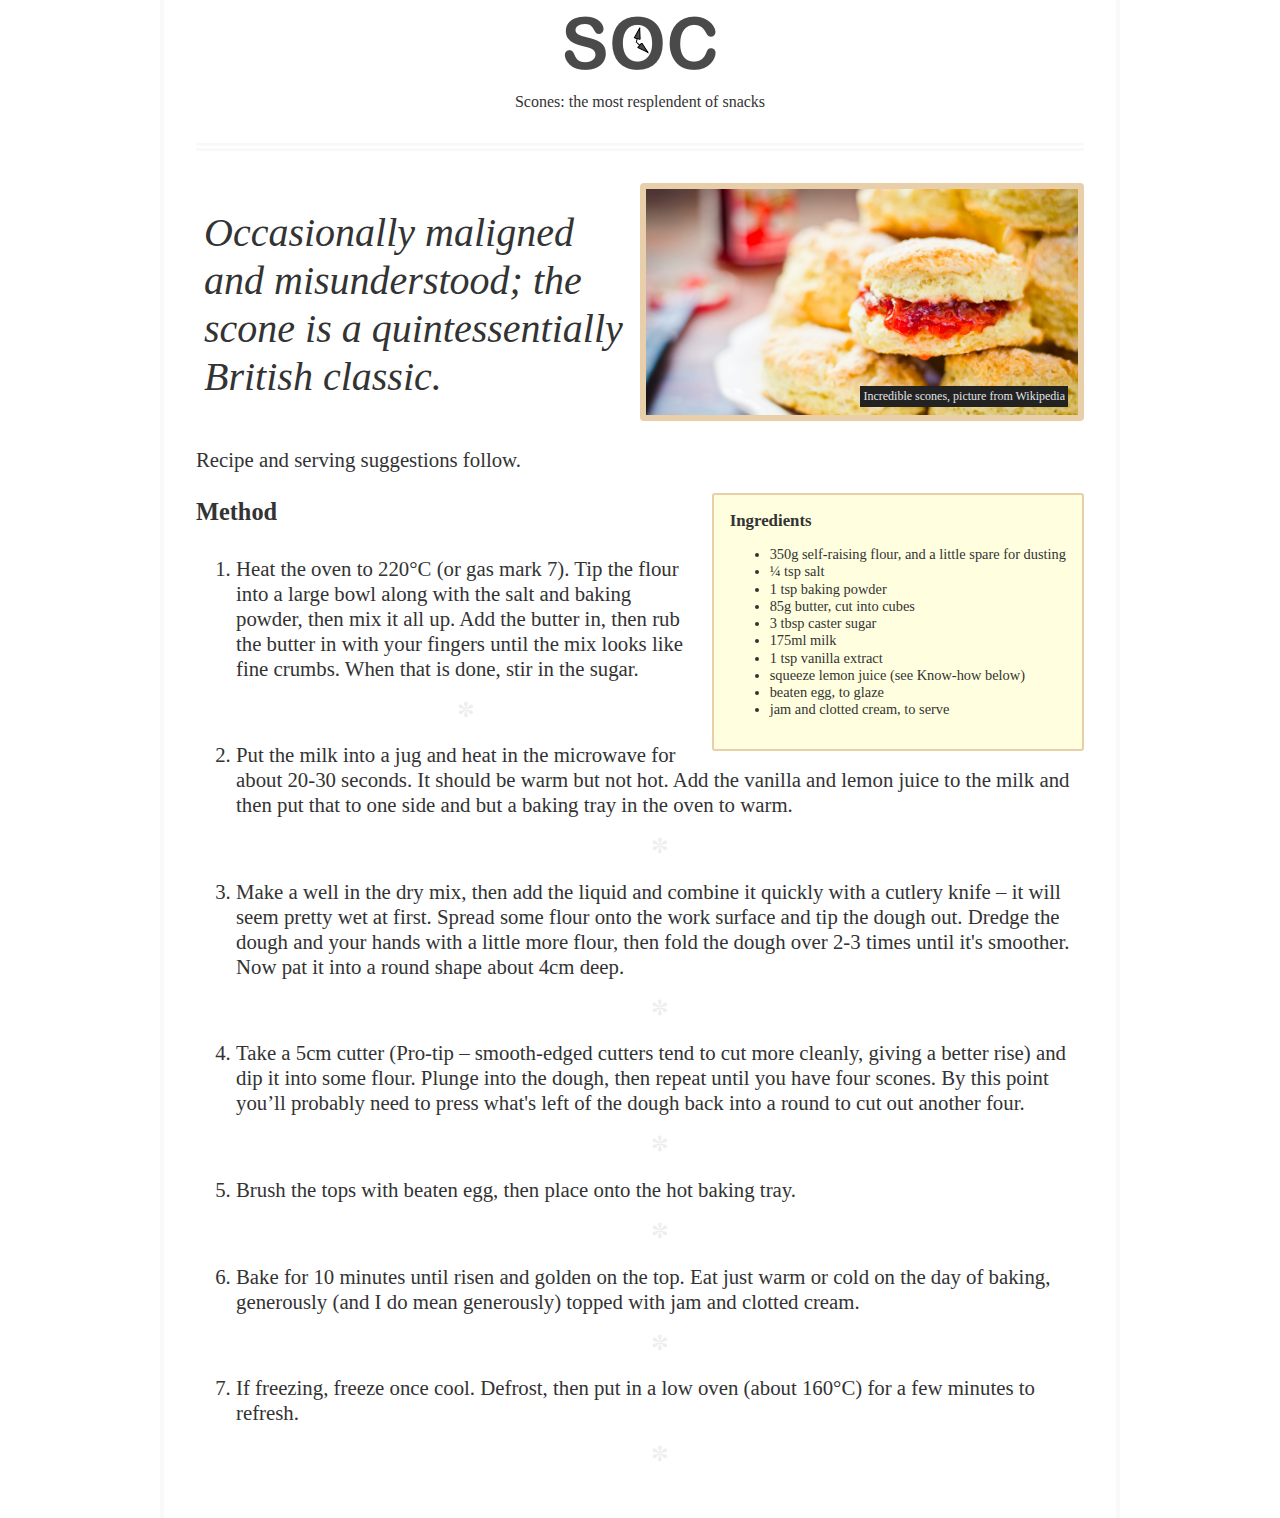
<file: Chapter01/index.html>
<!DOCTYPE html>
<html class="no-js" lang="en">
    <head>
        <meta charset="utf-8" />
        <title>Our first responsive web page with HTML5 and CSS3</title>
        <meta name="description" content="A basic responsive web page – an example from Chapter 1" />
        <meta name="viewport" content="width=device-width,initial-scale=1.0" />
        <link rel="stylesheet" href="css/styles.css" />
    </head>
    <body>
        <div class="Header">
            <a href="/" class="LogoWrapper"><img src="img/SOC-Logo.png" alt="Scone O'Clock logo"/></a>
            <p class="Strap">Scones: the most resplendent of snacks</p>
        </div>
        <div class="IntroWrapper">
            <p class="IntroText">Occasionally maligned and misunderstood; the scone is a quintessentially British classic.</p>
            <div class="MoneyShot">
                <img class="MoneyShotImg" src="img/scones.jpg" alt="Incredible scones" />
                <p class="ImageCaption">Incredible scones, picture from Wikipedia</p>
            </div>
        </div>
        <p>Recipe and serving suggestions follow.</p>
        <div class="Ingredients">
            <h3 class="SubHeader">Ingredients</h3>
            <ul>
                <li>350g self-raising flour, and a little spare for dusting</li>
                <li>¼ tsp salt</li>
                <li>1 tsp baking powder</li>
                <li>85g butter, cut into cubes</li>
                <li>3 tbsp caster sugar</li>
                <li>175ml milk</li>
                <li>1 tsp vanilla extract</li>
                <li>squeeze lemon juice (see Know-how below)</li>
                <li>beaten egg, to glaze</li>
                <li>jam and clotted cream, to serve</li>
            </ul>
        </div>
        <div class="HowToMake">
            <h3 class="SubHeader">Method</h3>
            <ol class="MethodWrapper">
                <li>
                    Heat the oven to 220&deg;C (or gas mark 7). Tip the flour into a large bowl along with the salt and baking powder, then mix it all up. Add
                    the butter in, then rub the butter in with your fingers until the mix looks like fine crumbs. When that is done, stir in the sugar.
                </li>
                <li>
                    Put the milk into a jug and heat in the microwave for about 20-30 seconds. It should be warm but not hot. Add the vanilla and lemon juice to
                    the milk and then put that to one side and but a baking tray in the oven to warm.
                </li>
                <li>
                    Make a well in the dry mix, then add the liquid and combine it quickly with a cutlery knife – it will seem pretty wet at first. Spread some
                    flour onto the work surface and tip the dough out. Dredge the dough and your hands with a little more flour, then fold the dough over 2-3
                    times until it's smoother. Now pat it into a round shape about 4cm deep.
                </li>
                <li>
                    Take a 5cm cutter (Pro-tip – smooth-edged cutters tend to cut more cleanly, giving a better rise) and dip it into some flour. Plunge into
                    the dough, then repeat until you have four scones. By this point you’ll probably need to press what's left of the dough back into a round to
                    cut out another four.
                </li>
                <li>Brush the tops with beaten egg, then place onto the hot baking tray.</li>
                <li>
                    Bake for 10 minutes until risen and golden on the top. Eat just warm or cold on the day of baking, generously (and I do mean generously)
                    topped with jam and clotted cream.
                </li>
                <li>If freezing, freeze once cool. Defrost, then put in a low oven (about 160&deg;C) for a few minutes to refresh.</li>
            </ol>
        </div>
    </body>
</html>
</file>
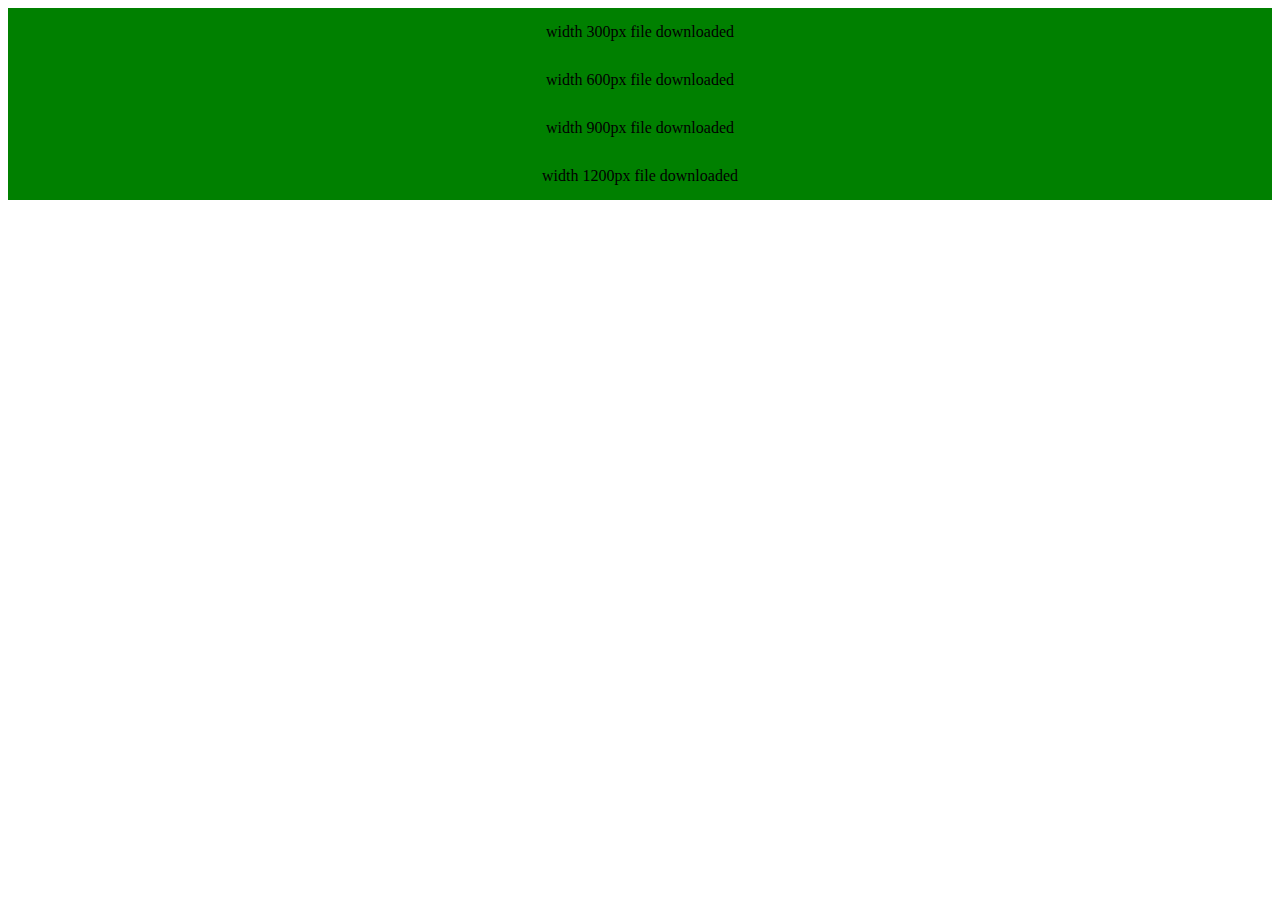
<file: Chapter03/example_03-03/index.html>
<!DOCTYPE html>
<html lang="en">
  <head>
    <meta charset="utf-8" />
    <title>Media Query test - which browser downloads which asset?</title>
    <meta name="description" content="Quick test to determine which browsers download all media queries" />
    <meta name="viewport" content="width=device-width, initial-scale=1.0" />
    <style type="text/css">
      div {
        display: none;
        background-color: green;
        height: 3rem;
        line-height: 3rem;
        font-size: 1rem;
        text-align: center;
      }
    </style>
    <link rel="stylesheet" media="(min-width: 300px)" href="w300.css" />
    <link rel="stylesheet" media="(min-width: 600px)" href="w600.css" />
    <link rel="stylesheet" media="(min-width: 900px)" href="w900.css" />
    <link rel="stylesheet" media="(min-width: 1200px)" href="w1200.css" />
  </head>
  <body>
    <div class="w300">width 300px file downloaded</div>
    <div class="w600">width 600px file downloaded</div>
    <div class="w900">width 900px file downloaded</div>
    <div class="w1200">width 1200px file downloaded</div>
  </body>
</html>
</file>
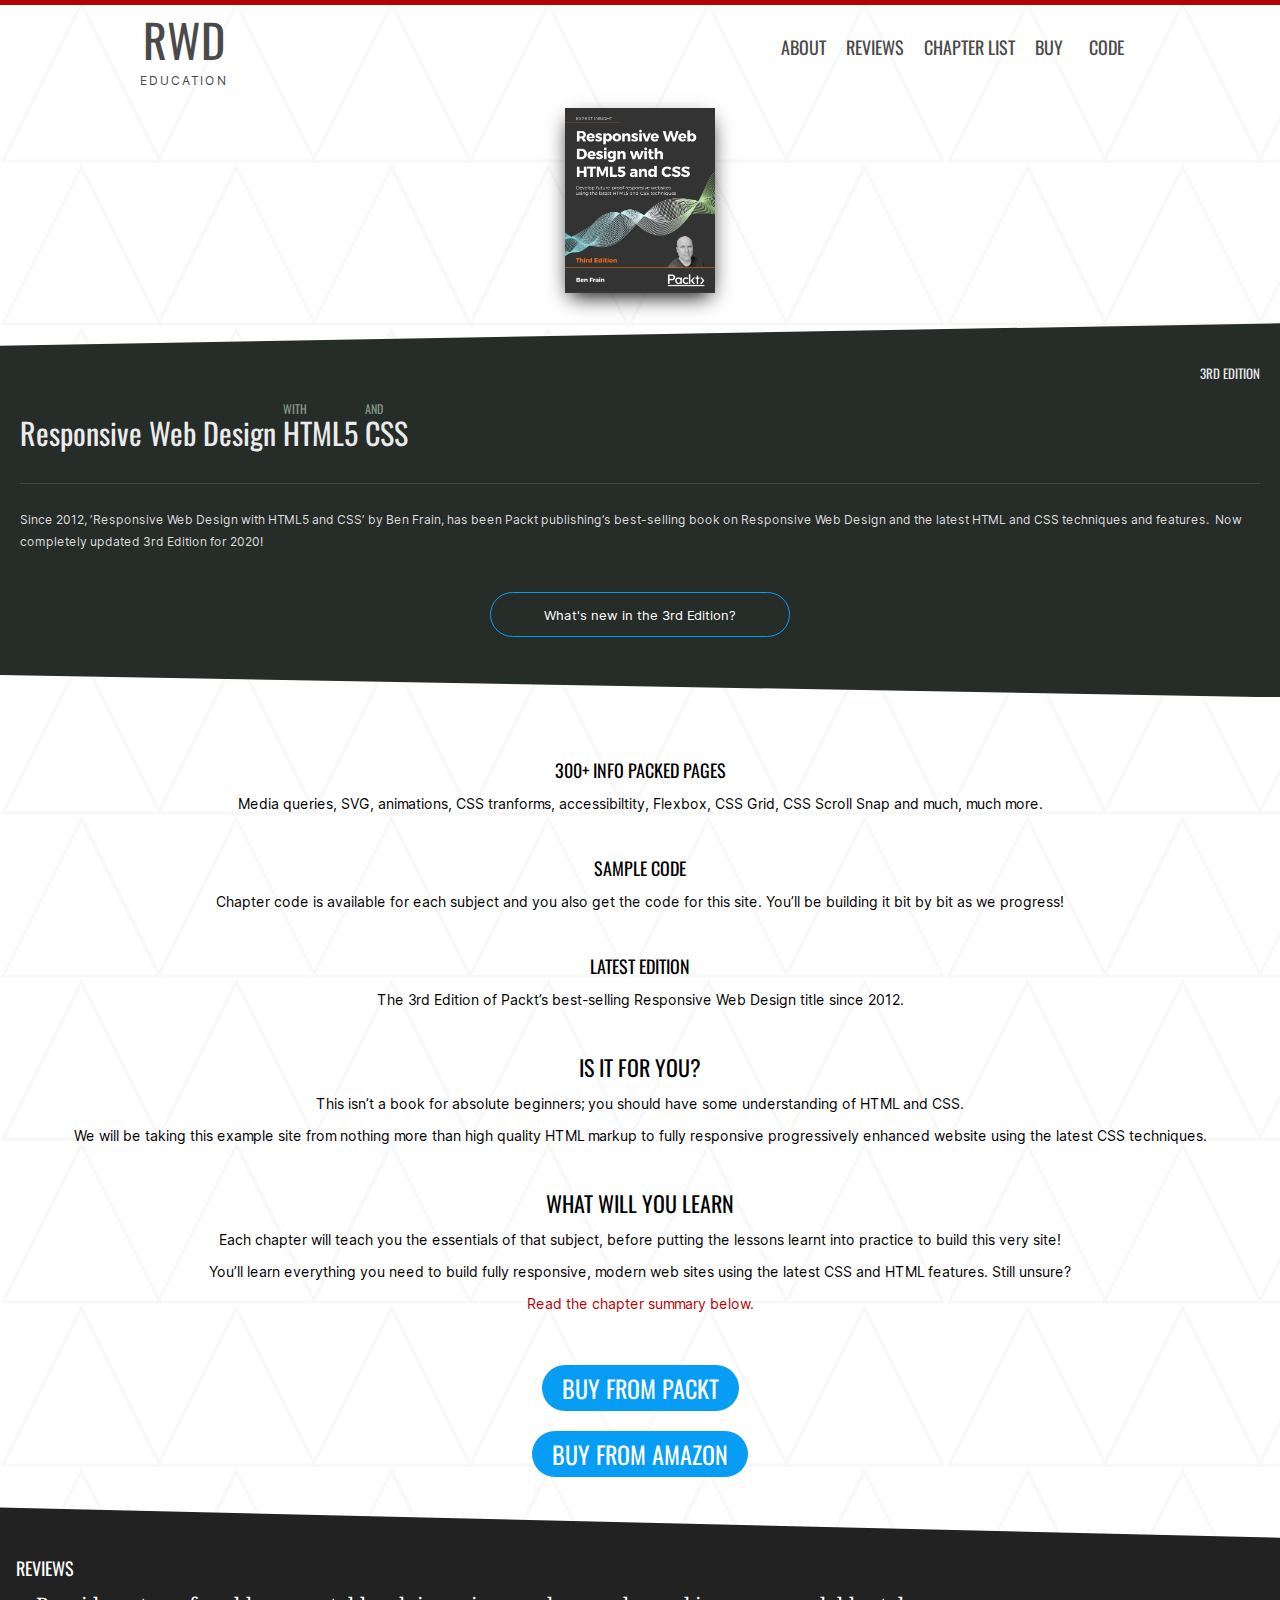
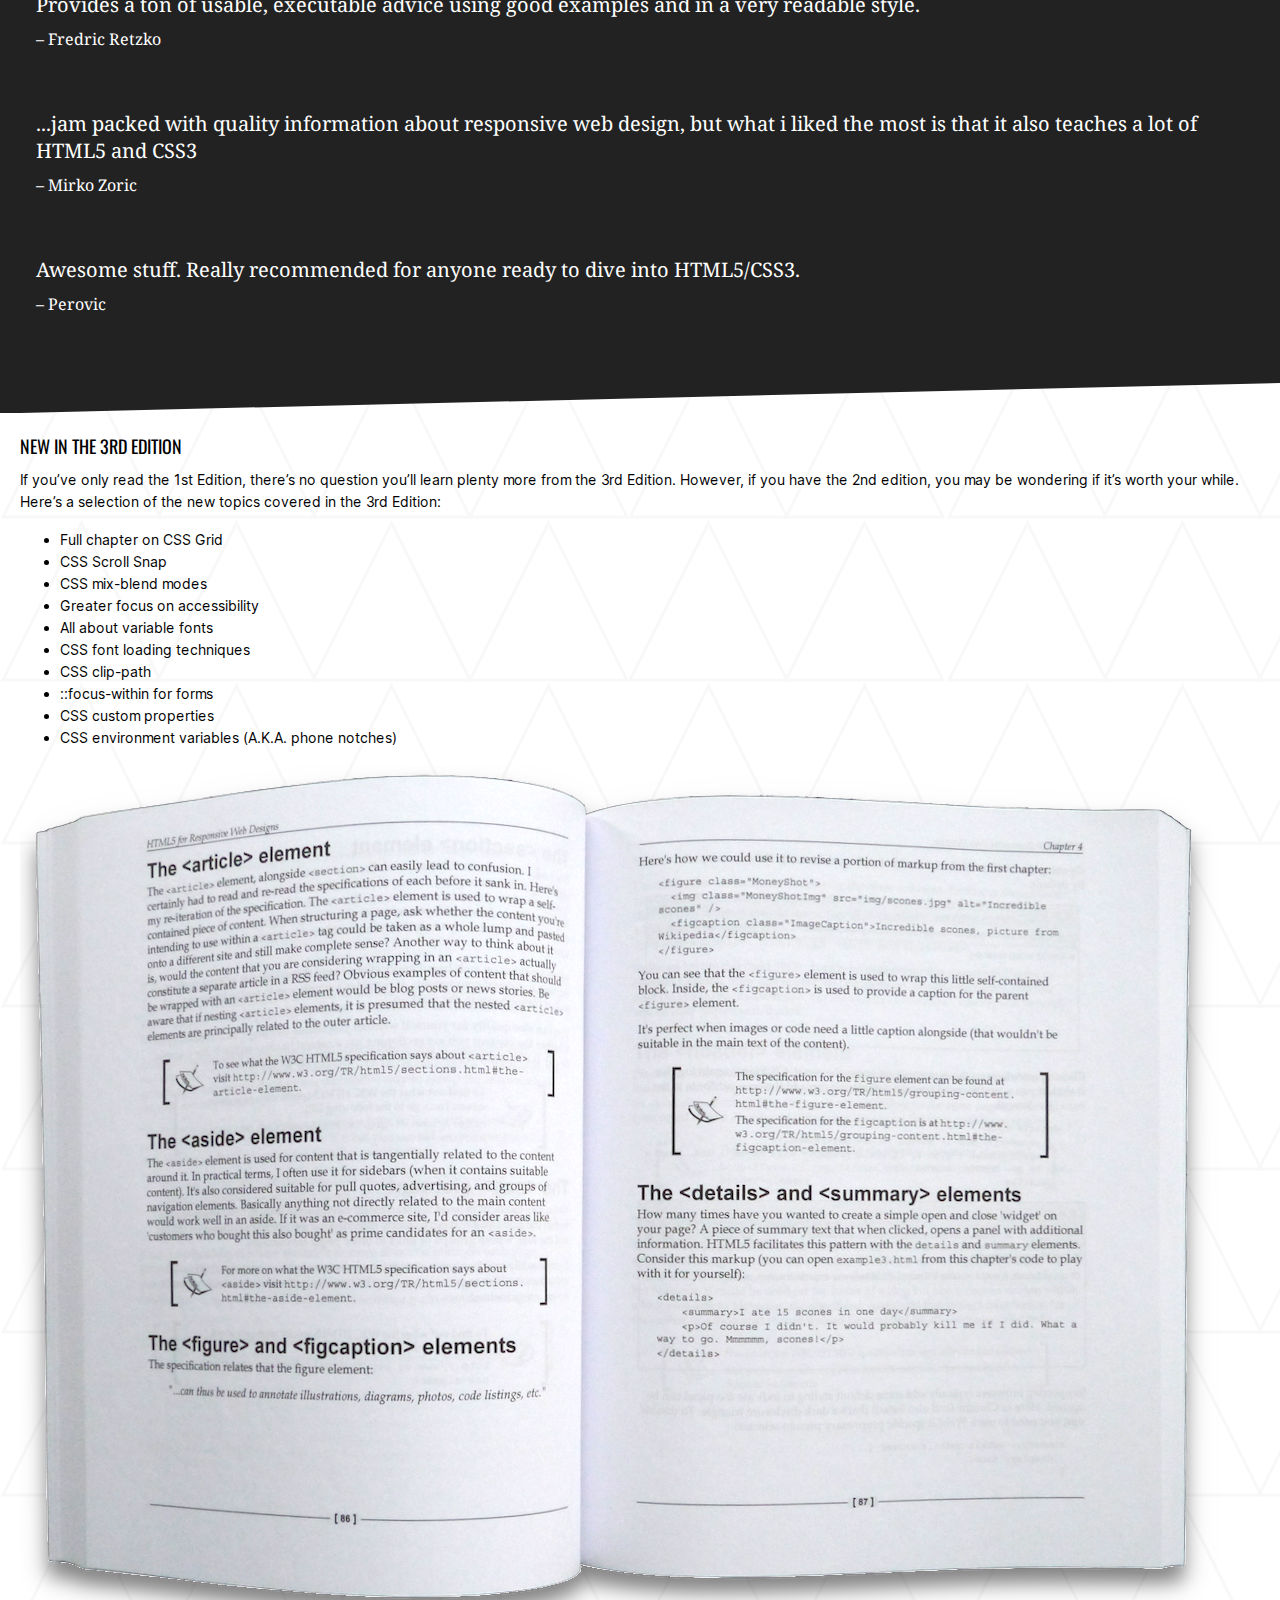
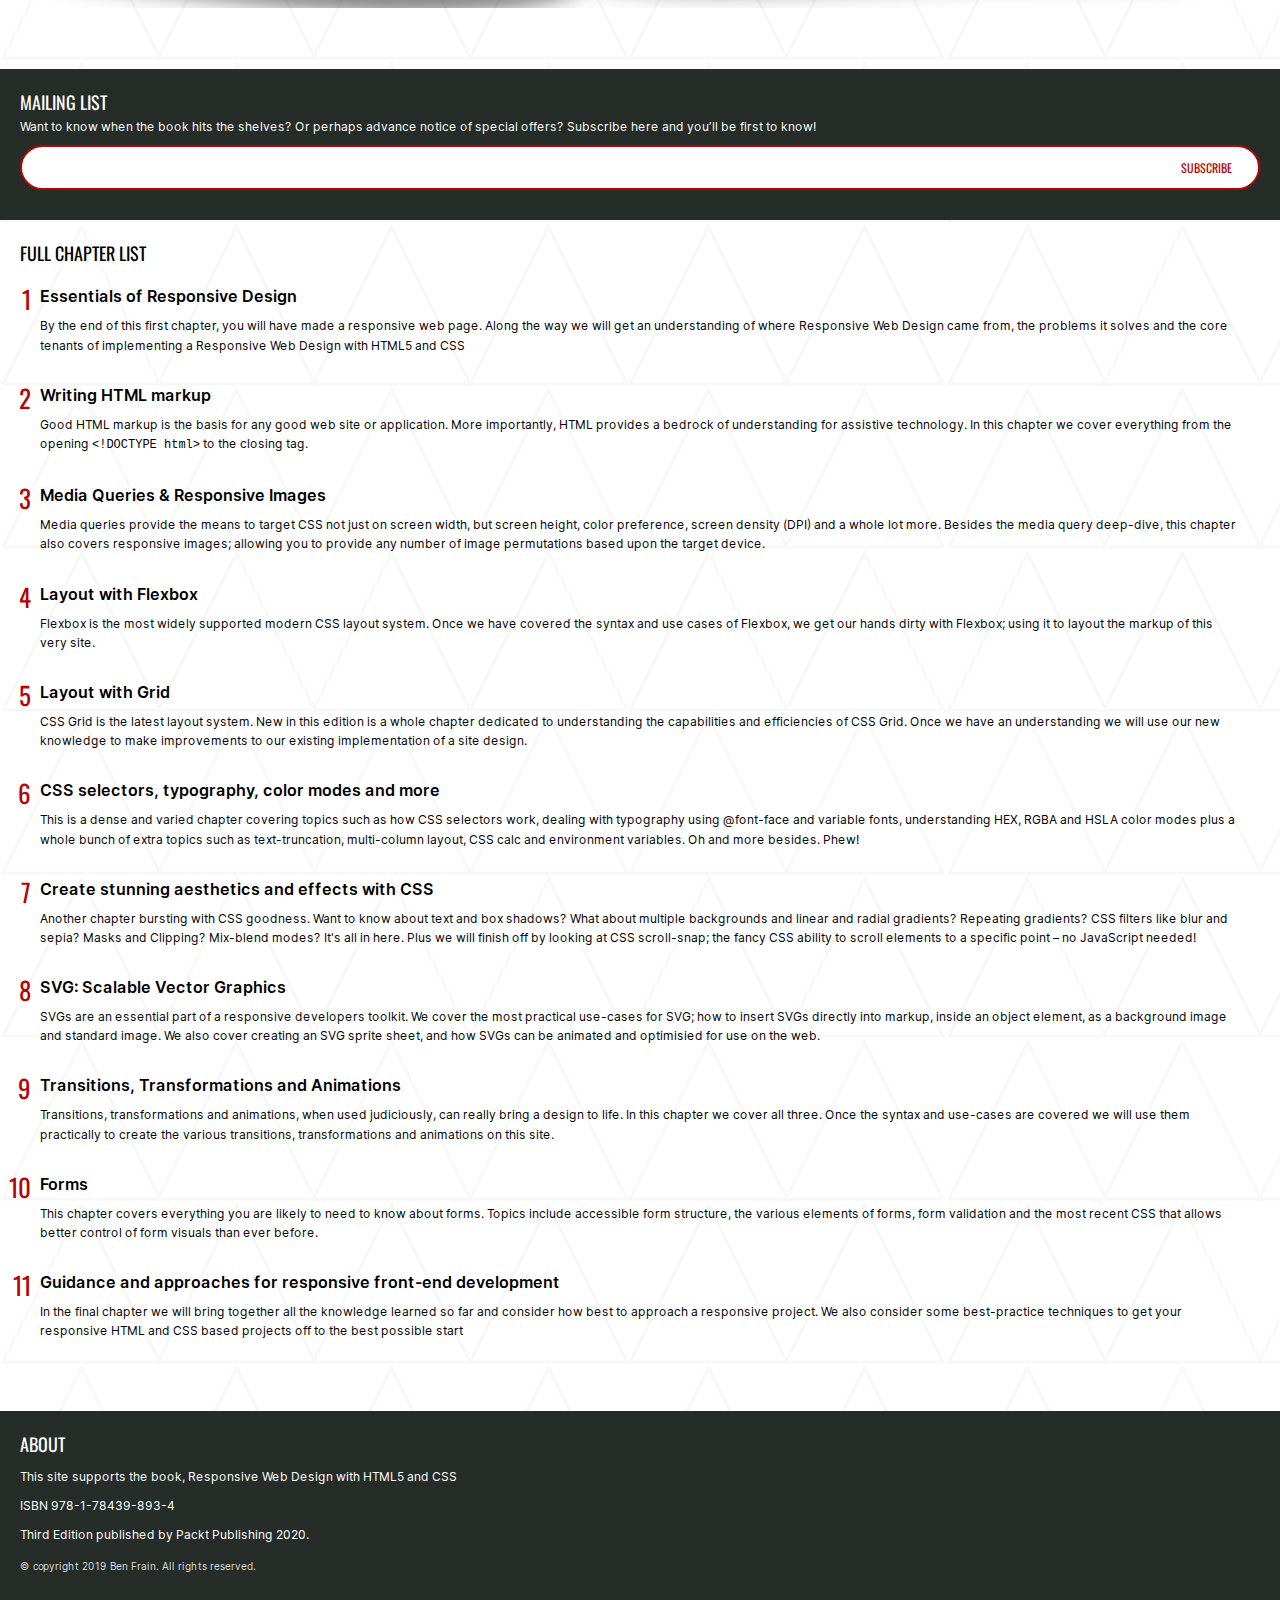
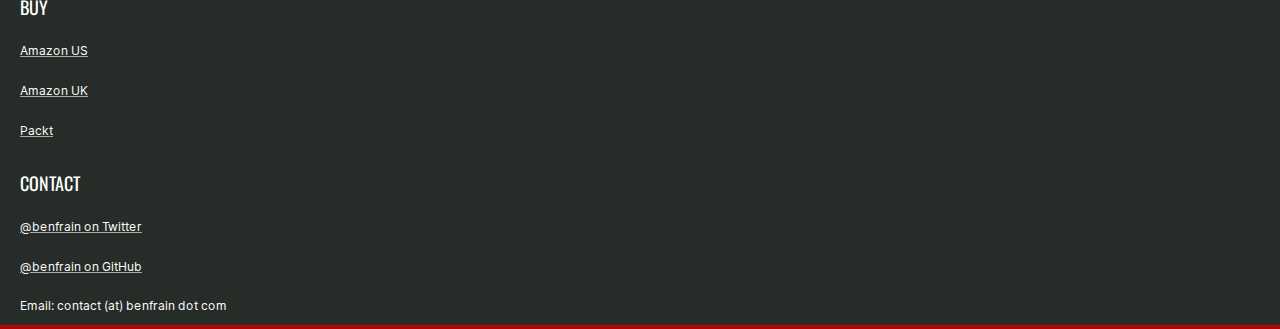
<file: Chapter03/Start/index.html>
<!DOCTYPE html>
<html lang="en">
    <head>
        <meta charset="utf-8" />
        <title>Responsive Web Design with HTML5 and CSS by Ben Frain</title>
        <link href="styles.css" rel="stylesheet" />
        <meta name="viewport" content="width=device-width, initial-scale=1.0" />
        <link href="https://fonts.googleapis.com/css?family=Noto+Serif:400i|Oswald:500&display=swap" rel="stylesheet" />
        <link rel="shortcut icon" href="favicon.ico" type="image/x-icon" />
        <link rel="icon" href="favicon.ico" type="image/x-icon" />
    </head>
    <body>
        <header class="rwd-MastHead">
            <a href="/" class="rwd-Logo">
                <span class="rwd-Logo_Main">RWD</span>
                <span class="rwd-Logo_Secondary">Education</span>
            </a>
            <nav class="rwd-Nav">
                <a class="rwd-Nav_Link" href="#about">About</a>
                <a class="rwd-Nav_Link" href="#reviews">Reviews</a>
                <a class="rwd-Nav_Link" href="#chapters">Chapter List</a>
                <a class="rwd-Nav_Link" href="#buy">Buy</a>

                <!--Using a button because this will open a small box so the user can choose code from the second or third edition of the book. Note that a <button> needs a type of button otherwise browsers default to thinking it is a submit button. That can sometimes cause buggy behaviour.-->
                <button type="button" class="rwd-Nav_Link">Code</button>
                <div class="rwd-DownloadPanel">
                    <p class="rwd-DownloadPanel_Title">Download Code</p>
                    <div class="rwd-DownloadPanel_Links">
                        <a href="RWD2e_download.zip" class="rwd-DownloadPanel_Link">2nd Edition</a>
                        <a href="RWD3e_download.zip" class="rwd-DownloadPanel_Link">3rd Edition</a>
                    </div>
                </div>
            </nav>
        </header>
        <main>
            <section class="rwd-Hero">
                <img class="rwd-Hero_Cover" src="img/rwd.png" alt="Book cover of Responsive Web Design with HTML5 and CSS by Ben Frain" />
                <div class="rwd-Hero_TitleAndIntro">
                    <h1 class="rwd-Hero_Title">
                        Responsive Web Design
                        <span class="rwd-Hero_TextGroup">
                            <i>with</i>
                            HTML5
                        </span>
                        <span class="rwd-Hero_TextGroup">
                            <i>and</i>
                            CSS
                        </span>
                        <span class="rwd-Hero_Edition">3rd Edition</span>
                    </h1>
                    <p class="rwd-Hero_Description">
                        Since 2012, ’Responsive Web Design with HTML5 and CSS’ by Ben Frain, has been Packt publishing’s best-selling book on Responsive Web
                        Design and the latest HTML and CSS techniques and features.  Now completely updated 3rd Edition for 2020!
                    </p>
                    <a href="#new" class="rwd-Hero_JumpLink">What's new in the 3rd Edition?</a>
                </div>
            </section>
            <section id="about" class="rwd-About">
                <div class="rwd-About_Minor">
                    <h5 class="rwd-About_MinorTitle">300+ Info Packed Pages</h5>
                    <p>
                        Media queries, SVG, animations, CSS tranforms, accessibiltity, Flexbox, CSS Grid, CSS Scroll Snap and much, much more.
                    </p>
                </div>
                <div class="rwd-About_Minor">
                    <h5 class="rwd-About_MinorTitle">Sample Code</h5>
                    <p>
                        Chapter code is available for each subject and you also get the code for this site. You’ll be building it bit by bit as we progress!
                    </p>
                </div>
                <div class="rwd-About_Minor">
                    <h5 class="rwd-About_MinorTitle">Latest Edition</h5>
                    <p>
                        The 3rd Edition of Packt’s best-selling Responsive Web Design title since 2012.
                    </p>
                </div>
                <div class="rwd-About_Major">
                    <h5 class="rwd-About_MajorTitle">Is it for you?</h5>
                    <p>
                        This isn’t a book for absolute beginners; you should have some understanding of HTML and CSS.
                    </p>
                    <p>
                        We will be taking this example site from nothing more than high quality HTML markup to fully responsive progressively enhanced website
                        using the latest CSS techniques.
                    </p>
                </div>
                <div class="rwd-About_Major">
                    <h5 class="rwd-About_MajorTitle">What will you learn</h5>
                    <p>
                        Each chapter will teach you the essentials of that subject, before putting the lessons learnt into practice to build this very site!
                    </p>
                    <p>
                        You’ll learn everything you need to build fully responsive, modern web sites using the latest CSS and HTML features. Still unsure?
                    </p>
                    <a href="#chapters">Read the chapter summary below.</a>
                </div>
            </section>
            <div id="buy" class="rwd-Buy">
                <div class="rwd-Buy_Group">
                    <a href="https://www.packtpub.com/web-development/" class="rwd-Buy_Link rwd-Buy_Link-packt">
                        Buy from Packt
                    </a>
                </div>
                <div class="rwd-Buy_Group">
                    <a href="https://www.amazon.com/Responsive-Web-Design-HTML5-CSS3/dp/1784398934/" class="rwd-Buy_Link rwd-Buy_Link-packt">
                        Buy from Amazon
                    </a>
                </div>
            </div>
            <section id="reviews" class="rwd-Reviews">
                <h2 class="rwd-Reviews_Headline">Reviews</h2>
                <div class="rwd-Review">
                    <blockquote>
                        Provides a ton of usable, executable advice using good examples and in a very readable style.
                    </blockquote>
                    <p>– Fredric Retzko</p>
                </div>
                <div class="rwd-Review">
                    <blockquote>
                        ...jam packed with quality information about responsive web design, but what i liked the most is that it also teaches a lot of HTML5 and
                        CSS3
                    </blockquote>
                    <p>– Mirko Zoric</p>
                </div>
                <div class="rwd-Review">
                    <blockquote>
                        Awesome stuff. Really recommended for anyone ready to dive into HTML5/CSS3.
                    </blockquote>
                    <p>– Perovic</p>
                </div>
            </section>
            <section id="new" class="rwd-New">
                <h2 class="rwd-New_Headline">New in the 3rd Edition</h2>
                <p class="rwd-New_Intro">
                    If you’ve only read the 1st Edition, there’s no question you’ll learn plenty more from the 3rd Edition. However, if you have the 2nd
                    edition, you may be wondering if it’s worth your while. Here’s a selection of the new topics covered in the 3rd Edition:
                </p>
                <ul class="rwd-New_Bullets">
                    <li class="rwd-New_Bullet">Full chapter on CSS Grid</li>
                    <li class="rwd-New_Bullet">CSS Scroll Snap</li>
                    <li class="rwd-New_Bullet">CSS mix-blend modes</li>
                    <li class="rwd-New_Bullet">Greater focus on accessibility</li>
                    <li class="rwd-New_Bullet">All about variable fonts</li>
                    <li class="rwd-New_Bullet">CSS font loading techniques</li>
                    <li class="rwd-New_Bullet">CSS clip-path</li>
                    <li class="rwd-New_Bullet">::focus-within for forms</li>
                    <li class="rwd-New_Bullet">CSS custom properties</li>
                    <li class="rwd-New_Bullet">CSS environment variables (A.K.A. phone notches)</li>
                </ul>
                <div class="rwd-New_Media">
                    <img class="rwd-New_Img" src="img/ResponsiveWebDesignA.png" alt="Inside the Responsive Web Design with HTML5 and CSS book" />
                </div>
            </section>
            <section id="mailing" class="rwd-Mailing">
                <h2 class="rwd-Mailing_Headline">Mailing List</h2>
                <div class="rwd-Mailing_IntroAndForm">
                    <label for="mailingInput" class="rwd-Mailing_Intro">
                        Want to know when the book hits the shelves? Or perhaps advance notice of special offers? Subscribe here and you’ll be first to know!
                    </label>

                    <form class="rwd-Mailing_Form" action="/handle-form" method="post">
                        <input id="mailingInput" class="rwd-Mailing_Input" />
                        <button type="submit" class="rwd-Mailing_Subscribe">Subscribe</button>
                    </form>
                </div>
            </section>
            <section id="chapters" class="rwd-Chapters">
                <h2 class="rwd-Chapters_Headline">Full Chapter List</h2>
                <ol class="rwd-Chapters_List">
                    <li class="rwd-Chapter">
                        <h3 class="rwd-Chapter_Title">Essentials of Responsive Design</h3>
                        <p class="rwd-Chapter_Content">
                            By the end of this first chapter, you will have made a responsive web page. Along the way we will get an understanding of where
                            Responsive Web Design came from, the problems it solves and the core tenants of implementing a Responsive Web Design with HTML5 and
                            CSS
                        </p>
                    </li>
                    <li class="rwd-Chapter">
                        <h3 class="rwd-Chapter_Title">Writing HTML markup</h3>
                        <p class="rwd-Chapter_Content">
                            Good HTML markup is the basis for any good web site or application. More importantly, HTML provides a bedrock of understanding for
                            assistive technology. In this chapter we cover everything from the opening
                            <code class="rwd-Chapter_Code">&lt;!DOCTYPE html&gt;</code>
                            to the closing tag.
                        </p>
                    </li>
                    <li class="rwd-Chapter">
                        <h3 class="rwd-Chapter_Title">Media Queries &amp; Responsive Images</h3>
                        <p class="rwd-Chapter_Content">
                            Media queries provide the means to target CSS not just on screen width, but screen height, color preference, screen density (DPI)
                            and a whole lot more. Besides the media query deep-dive, this chapter also covers responsive images; allowing you to provide any
                            number of image permutations based upon the target device.
                        </p>
                    </li>
                    <li class="rwd-Chapter">
                        <h3 class="rwd-Chapter_Title">Layout with Flexbox</h3>
                        <p class="rwd-Chapter_Content">
                            Flexbox is the most widely supported modern CSS layout system. Once we have covered the syntax and use cases of Flexbox, we get our
                            hands dirty with Flexbox; using it to layout the markup of this very site.
                        </p>
                    </li>
                    <li class="rwd-Chapter">
                        <h3 class="rwd-Chapter_Title">Layout with Grid</h3>
                        <p class="rwd-Chapter_Content">
                            CSS Grid is the latest layout system. New in this edition is a whole chapter dedicated to understanding the capabilities and
                            efficiencies of CSS Grid. Once we have an understanding we will use our new knowledge to make improvements to our existing
                            implementation of a site design.
                        </p>
                    </li>
                    <li class="rwd-Chapter">
                        <h3 class="rwd-Chapter_Title">
                            CSS selectors, typography, color modes and more
                        </h3>
                        <p class="rwd-Chapter_Content">
                            This is a dense and varied chapter covering topics such as how CSS selectors work, dealing with typography using @font-face and
                            variable fonts, understanding HEX, RGBA and HSLA color modes plus a whole bunch of extra topics such as text-truncation,
                            multi-column layout, CSS calc and environment variables. Oh and more besides. Phew!
                        </p>
                    </li>
                    <li class="rwd-Chapter">
                        <h3 class="rwd-Chapter_Title">
                            Create stunning aesthetics and effects with CSS
                        </h3>
                        <p class="rwd-Chapter_Content">
                            Another chapter bursting with CSS goodness. Want to know about text and box shadows? What about multiple backgrounds and linear and
                            radial gradients? Repeating gradients? CSS filters like blur and sepia? Masks and Clipping? Mix-blend modes? It's all in here. Plus
                            we will finish off by looking at CSS scroll-snap; the fancy CSS ability to scroll elements to a specific point – no JavaScript
                            needed!
                        </p>
                    </li>
                    <li class="rwd-Chapter">
                        <h3 class="rwd-Chapter_Title">SVG: Scalable Vector Graphics</h3>
                        <p class="rwd-Chapter_Content">
                            SVGs are an essential part of a responsive developers toolkit. We cover the most practical use-cases for SVG; how to insert SVGs
                            directly into markup, inside an object element, as a background image and standard image. We also cover creating an SVG sprite
                            sheet, and how SVGs can be animated and optimisied for use on the web.
                        </p>
                    </li>
                    <li class="rwd-Chapter">
                        <h3 class="rwd-Chapter_Title">
                            Transitions, Transformations and Animations
                        </h3>
                        <p class="rwd-Chapter_Content">
                            Transitions, transformations and animations, when used judiciously, can really bring a design to life. In this chapter we cover all
                            three. Once the syntax and use-cases are covered we will use them practically to create the various transitions, transformations and
                            animations on this site.
                        </p>
                    </li>
                    <li class="rwd-Chapter">
                        <h3 class="rwd-Chapter_Title">Forms</h3>
                        <p class="rwd-Chapter_Content">
                            This chapter covers everything you are likely to need to know about forms. Topics include accessible form structure, the various
                            elements of forms, form validation and the most recent CSS that allows better control of form visuals than ever before.
                        </p>
                    </li>
                    <li class="rwd-Chapter">
                        <h3 class="rwd-Chapter_Title">
                            Guidance and approaches for responsive front-end development
                        </h3>
                        <p class="rwd-Chapter_Content">
                            In the final chapter we will bring together all the knowledge learned so far and consider how best to approach a responsive project.
                            We also consider some best-practice techniques to get your responsive HTML and CSS based projects off to the best possible start
                        </p>
                    </li>
                </ol>
            </section>
            <footer class="rwd-Footer">
                <section class="rwd-Footer_Block">
                    <h4 class="rwd-Footer_SectionTitle">
                        About
                    </h4>
                    <p class="rwd-Footer_Text">
                        This site supports the book, Responsive Web Design with HTML5 and CSS
                    </p>

                    <p class="rwd-Footer_Text">
                        ISBN 978-1-78439-893-4
                    </p>
                    <p class="rwd-Footer_Text">
                        Third Edition published by Packt Publishing 2020.
                    </p>
                    <small class="rwd-Copyright">
                        &copy; copyright 2019 Ben Frain. All rights reserved.
                    </small>
                </section>
                <section class="rwd-Footer_Block">
                    <h4 class="rwd-Footer_SectionTitle">Buy</h4>
                    <a class="rwd-Footer_Link" href="https://www.amazon.com/Responsive-Design-Community-Experience-Distilled/dp/1849693188/">
                        Amazon US
                    </a>
                    <a class="rwd-Footer_Link" href="https://www.amazon.co.uk/dp/1784398934">
                        Amazon UK
                    </a>
                    <a class="rwd-Footer_Link" href="https://www.packtpub.com/">
                        Packt
                    </a>
                </section>
                <section class="rwd-Footer_Block rwd-Footer_Block-contact">
                    <h4 class="rwd-Footer_SectionTitle">Contact</h4>
                    <a href="https://twitter.com/benfrain" class="rwd-Footer_Link">
                        @benfrain on Twitter
                    </a>
                    <a href="https://github.com/benfrain" class="rwd-Footer_Link">
                        @benfrain on GitHub
                    </a>
                    <p class="rwd-Footer_Text">Email: contact (at) benfrain dot com</p>
                </section>
            </footer>
        </main>
    </body>
</html>
</file>
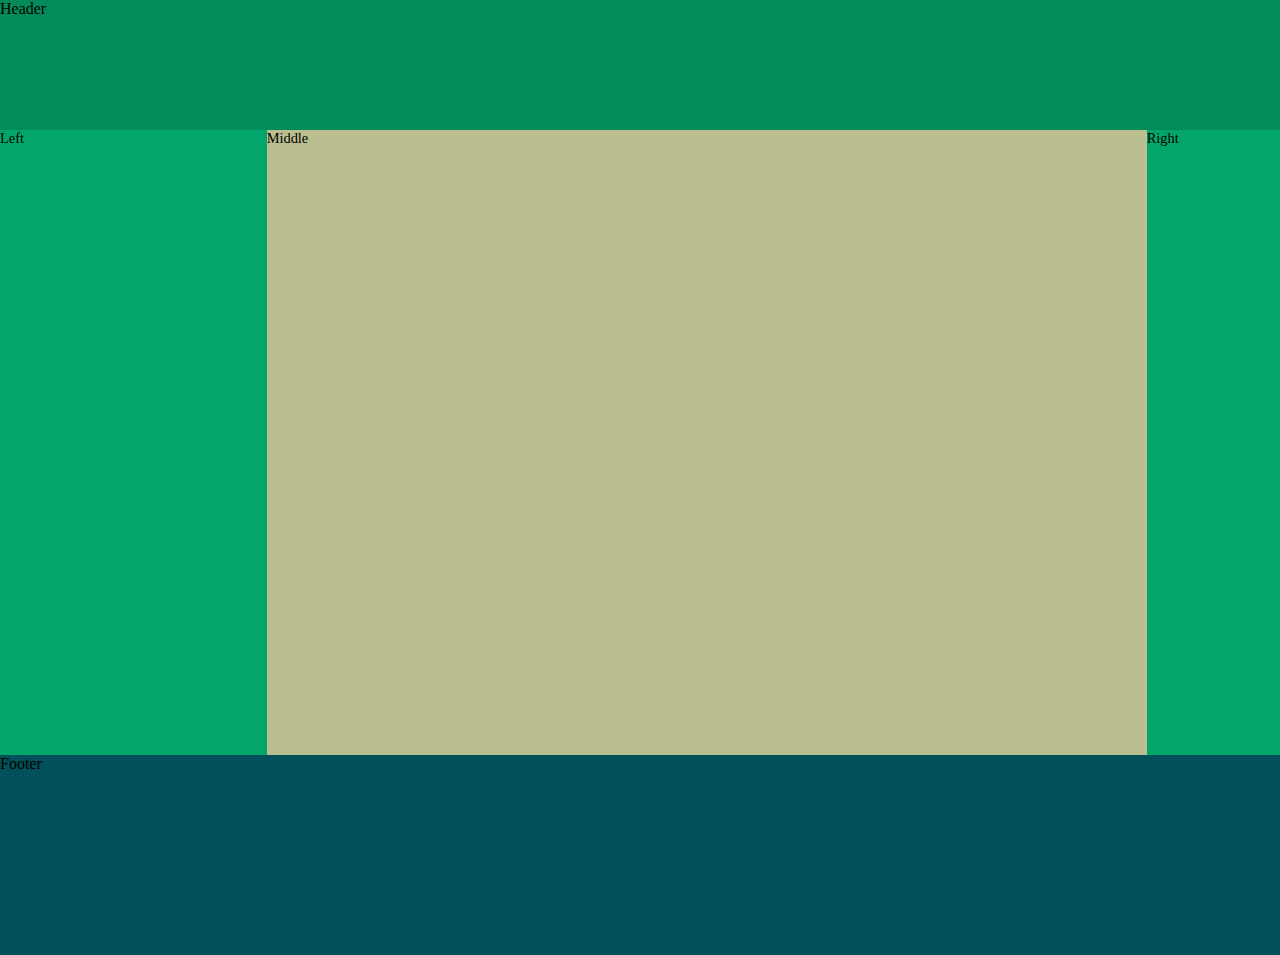
<file: Chapter04/example_04-02/index.html>
<!doctype html>
<html lang="en">
<head>
	<meta charset="utf-8">
	<title>Layout example</title>
	<meta name="viewport" content="width=device-width">
	<link rel="stylesheet" href="styles.css">
</head>
<body>
	<div class="Wrap">
		<div class="Header">Header</div>
		<div class="WrapMiddle">
			<div class="Left">Left</div>
			<div class="Middle">Middle</div>
			<div class="Right">Right</div>
		</div>
		<div class="Footer">Footer</div>
	</div>
	<script src="main.js"></script>
</body>
</html>
</file>
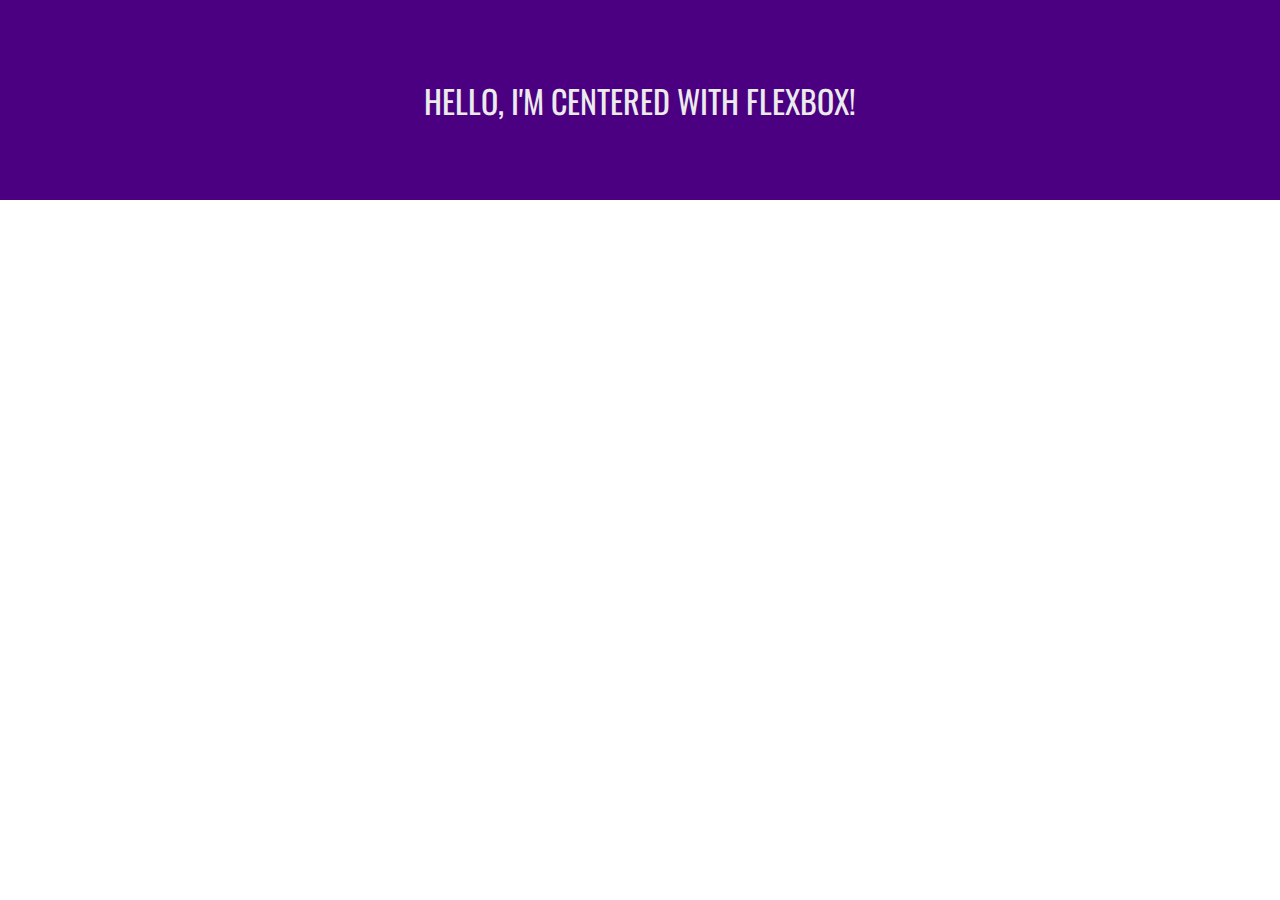
<file: Chapter04/example_04-03/index.html>
<!doctype html>
<html lang="en">
<head>
	<link href='http://fonts.googleapis.com/css?family=Oswald:700' rel='stylesheet' type='text/css'>
	<meta charset="utf-8">
	<title>Layout example</title>
	<meta name="viewport" content="width=device-width">
	<link rel="stylesheet" href="styles.css">
</head>
<body>
	<div class="CenterMe">
		Hello, I'm centered with Flexbox!
	</div>
</body>
</html>
</file>
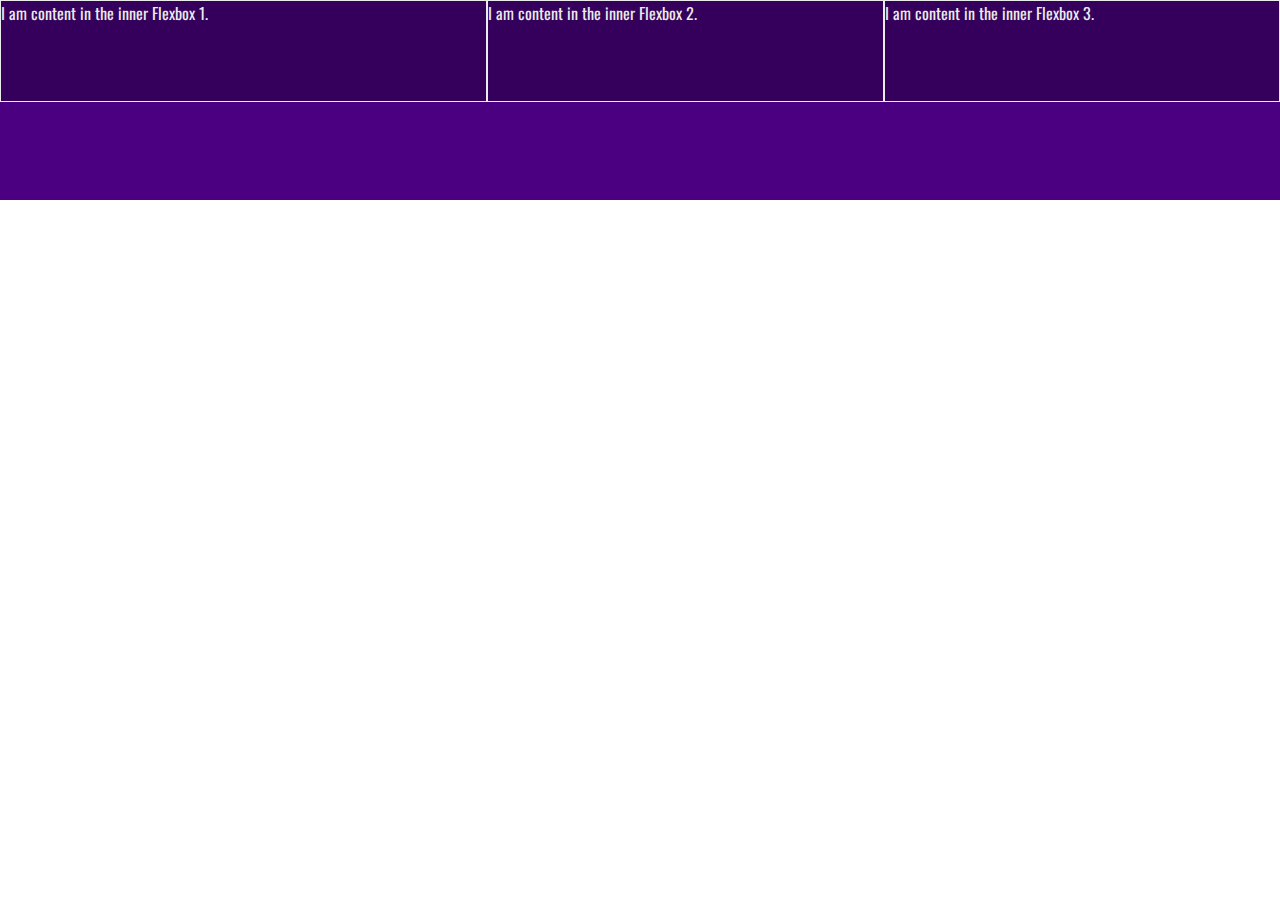
<file: Chapter04/example_04-07/index.html>
<!DOCTYPE html>
<html lang="en">
    <head>
        <link href="http://fonts.googleapis.com/css?family=Oswald:700" rel="stylesheet" type="text/css" />
        <meta charset="utf-8" />
        <title>Layout example</title>
        <meta name="viewport" content="width=device-width" />
        <link rel="stylesheet" href="styles.css" />
    </head>
    <body>
        <div class="FlexWrapper">
            <div class="FlexItem FlexOne">I am content in the inner Flexbox 1.</div>
            <div class="FlexItem FlexTwo">I am content in the inner Flexbox 2.</div>
            <div class="FlexItem FlexThree">I am content in the inner Flexbox 3.</div>
        </div>
    </body>
</html>
</file>
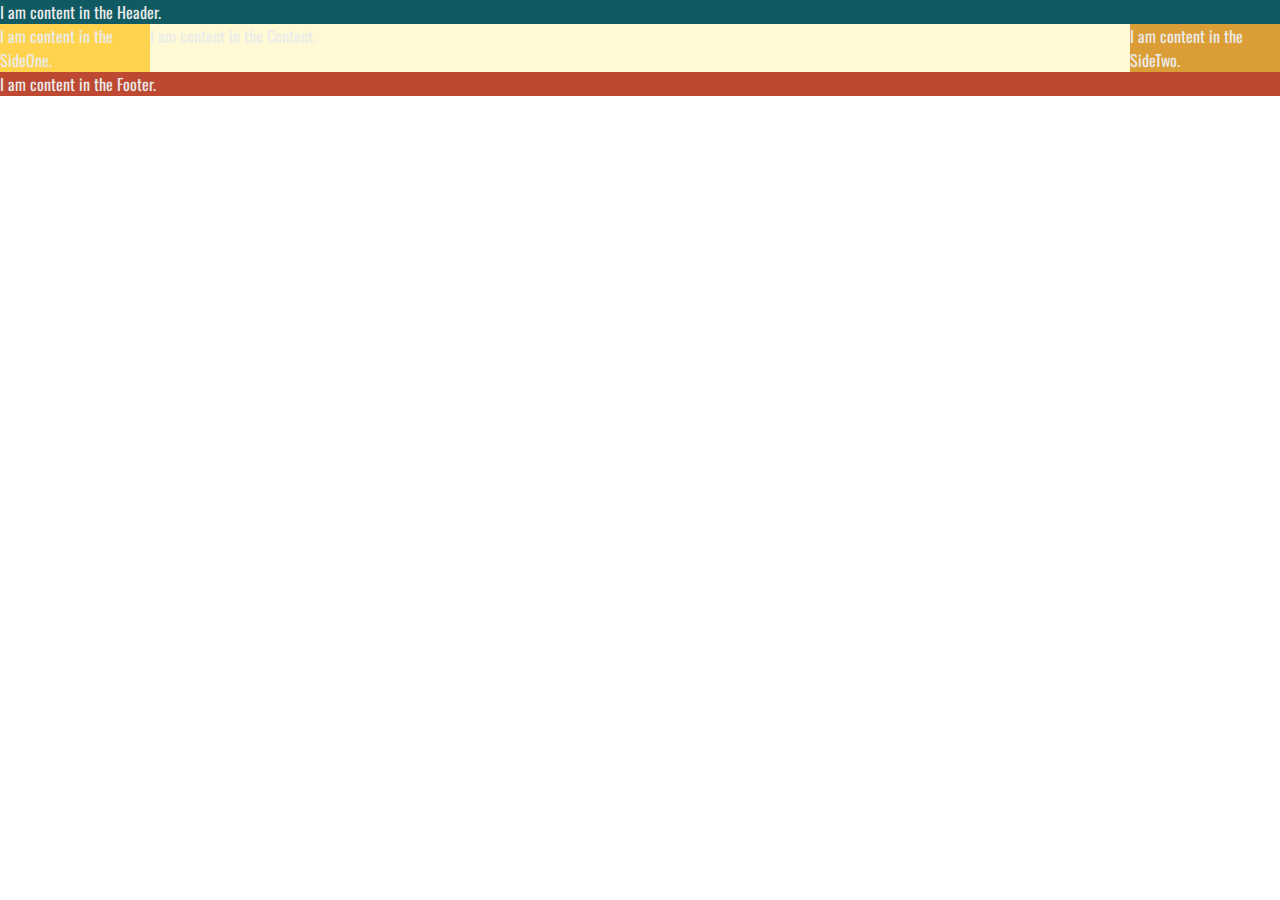
<file: Chapter04/example_04-09/index.html>
<!DOCTYPE html>
<html lang="en">
	<head>
		<link href="http://fonts.googleapis.com/css?family=Oswald:700" rel="stylesheet" type="text/css" />
		<meta charset="utf-8" />
		<title>Layout example</title>
		<meta name="viewport" content="width=device-width, initial-scale=1.0" />
		<link rel="stylesheet" href="styles.css" />
	</head>
	<body>
		<div class="FlexWrapper">
			<div class="FlexItem FlexContent">I am content in the Content.</div>
			<div class="FlexItem FlexSideOne">I am content in the SideOne.</div>
			<div class="FlexItem FlexSideTwo">I am content in the SideTwo.</div>
			<div class="FlexItem FlexHeader">I am content in the Header.</div>
			<div class="FlexItem FlexFooter">I am content in the Footer.</div>
		</div>
	</body>
</html>
</file>
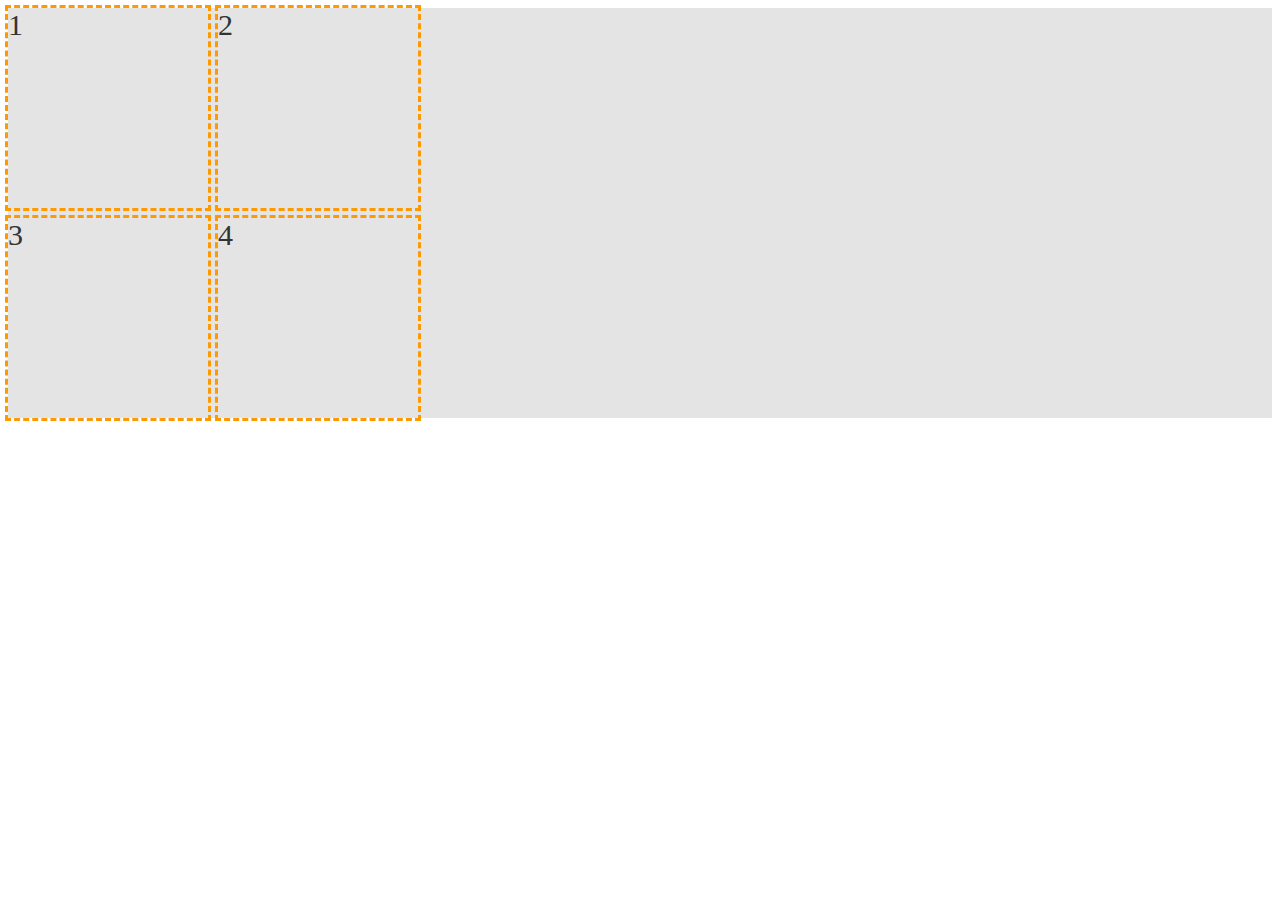
<file: Chapter05/example_05-01/index.html>
<!DOCTYPE html>
<html lang="en">
  <head>
    <link
      href="http://fonts.googleapis.com/css?family=Oswald:700"
      rel="stylesheet"
      type="text/css"
    />
    <meta charset="utf-8" />
    <title>Grid Layout example</title>
    <meta name="viewport" content="width=device-width" />
    <link rel="stylesheet" href="styles.css" />
  </head>
  <body>
    <div class="my-first-grid">
      <div class="grid-item-1">1</div>
      <div class="grid-item-2">2</div>
      <div class="grid-item-3">3</div>
      <div class="grid-item-4">4</div>
    </div>
  </body>
</html>
</file>
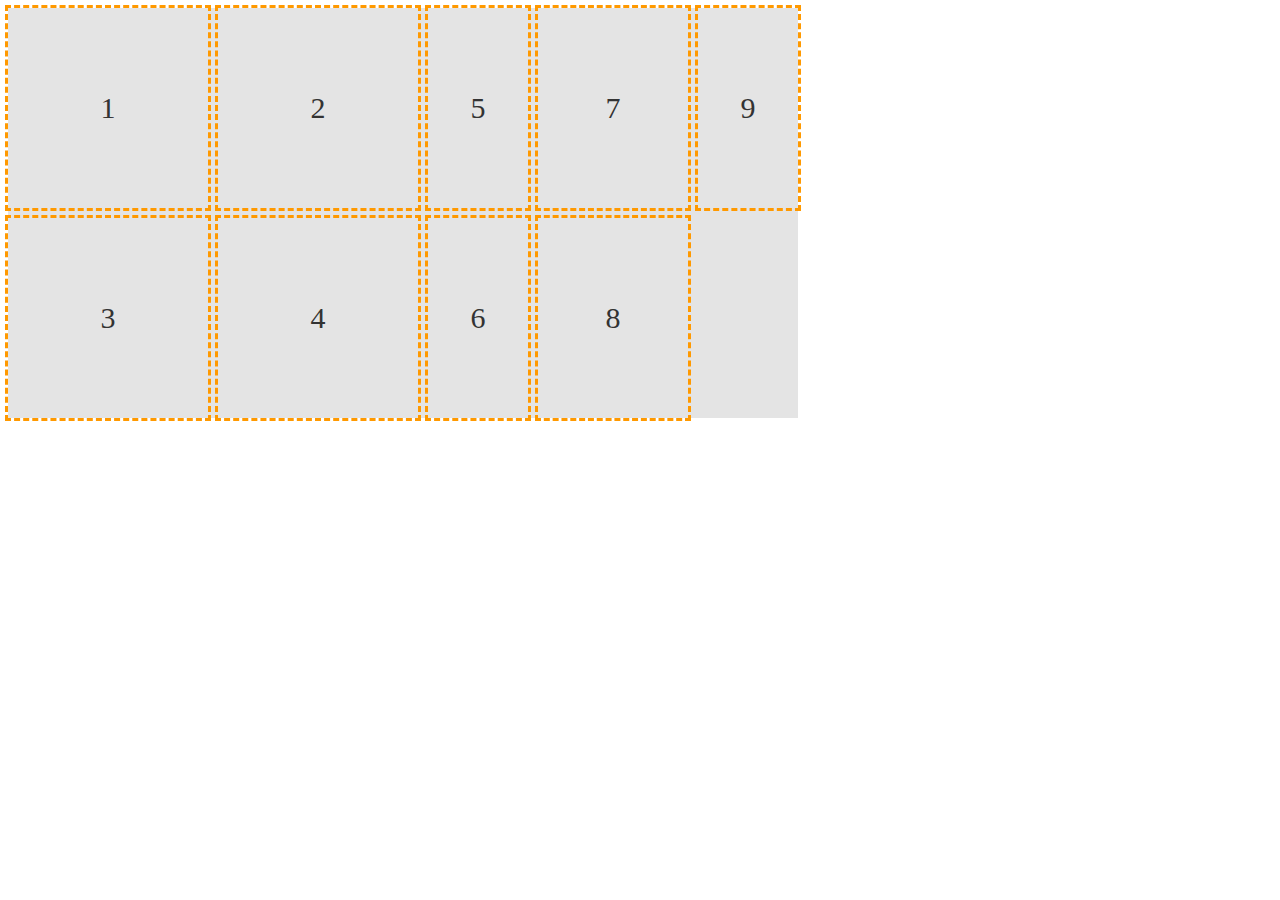
<file: Chapter05/example_05-03/index.html>
<!DOCTYPE html>
<html lang="en">
  <head>
    <link
      href="http://fonts.googleapis.com/css?family=Oswald:700"
      rel="stylesheet"
      type="text/css"
    />
    <meta charset="utf-8" />
    <title>Grid Layout example</title>
    <meta name="viewport" content="width=device-width" />
    <link rel="stylesheet" href="styles.css" />
  </head>
  <body>
    <div class="my-first-grid">
      <div class="grid-item-1">1</div>
      <div class="grid-item-2">2</div>
      <div class="grid-item-3">3</div>
      <div class="grid-item-4">4</div>
      <div class="grid-item-5">5</div>
      <div class="grid-item-6">6</div>
      <div class="grid-item-7">7</div>
      <div class="grid-item-8">8</div>
      <div class="grid-item-9">9</div>
    </div>
  </body>
</html>
</file>
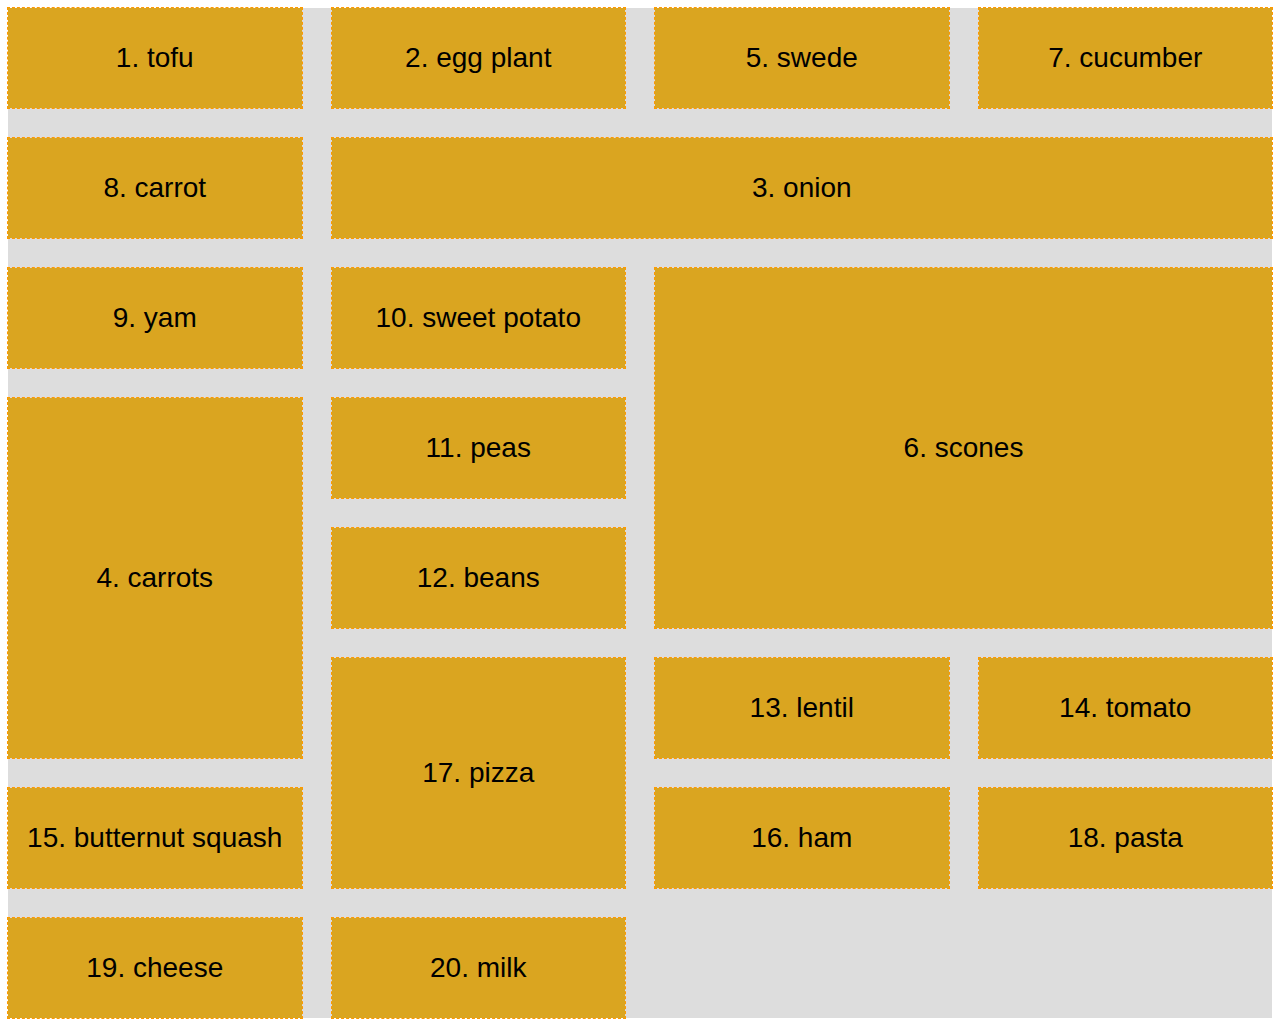
<file: Chapter05/example_05-04/index.html>
<!DOCTYPE html>
<html lang="en">
  <head>
    <link
      href="http://fonts.googleapis.com/css?family=Oswald:700"
      rel="stylesheet"
      type="text/css"
    />
    <meta charset="utf-8" />
    <title>Grid Layout example</title>
    <meta name="viewport" content="width=device-width" />
    <link rel="stylesheet" href="styles.css" />
  </head>
  <body>
    <div class="container">
      <div class="grid-item1">1. tofu</div>
      <div class="grid-item2">2. egg plant</div>
      <div class="grid-item3">3. onion</div>
      <div class="grid-item4">4. carrots</div>
      <div class="grid-item5">5. swede</div>
      <div class="grid-item6">6. scones</div>
      <div class="grid-item7">7. cucumber</div>
      <div class="grid-item8">8. carrot</div>
      <div class="grid-item9">9. yam</div>
      <div class="grid-item10">10. sweet potato</div>
      <div class="grid-item11">11. peas</div>
      <div class="grid-item12">12. beans</div>
      <div class="grid-item13">13. lentil</div>
      <div class="grid-item14">14. tomato</div>
      <div class="grid-item15">15. butternut squash</div>
      <div class="grid-item16">16. ham</div>
      <div class="grid-item17">17. pizza</div>
      <div class="grid-item18">18. pasta</div>
      <div class="grid-item19">19. cheese</div>
      <div class="grid-item20">20. milk</div>
    </div>
  </body>
</html>
</file>
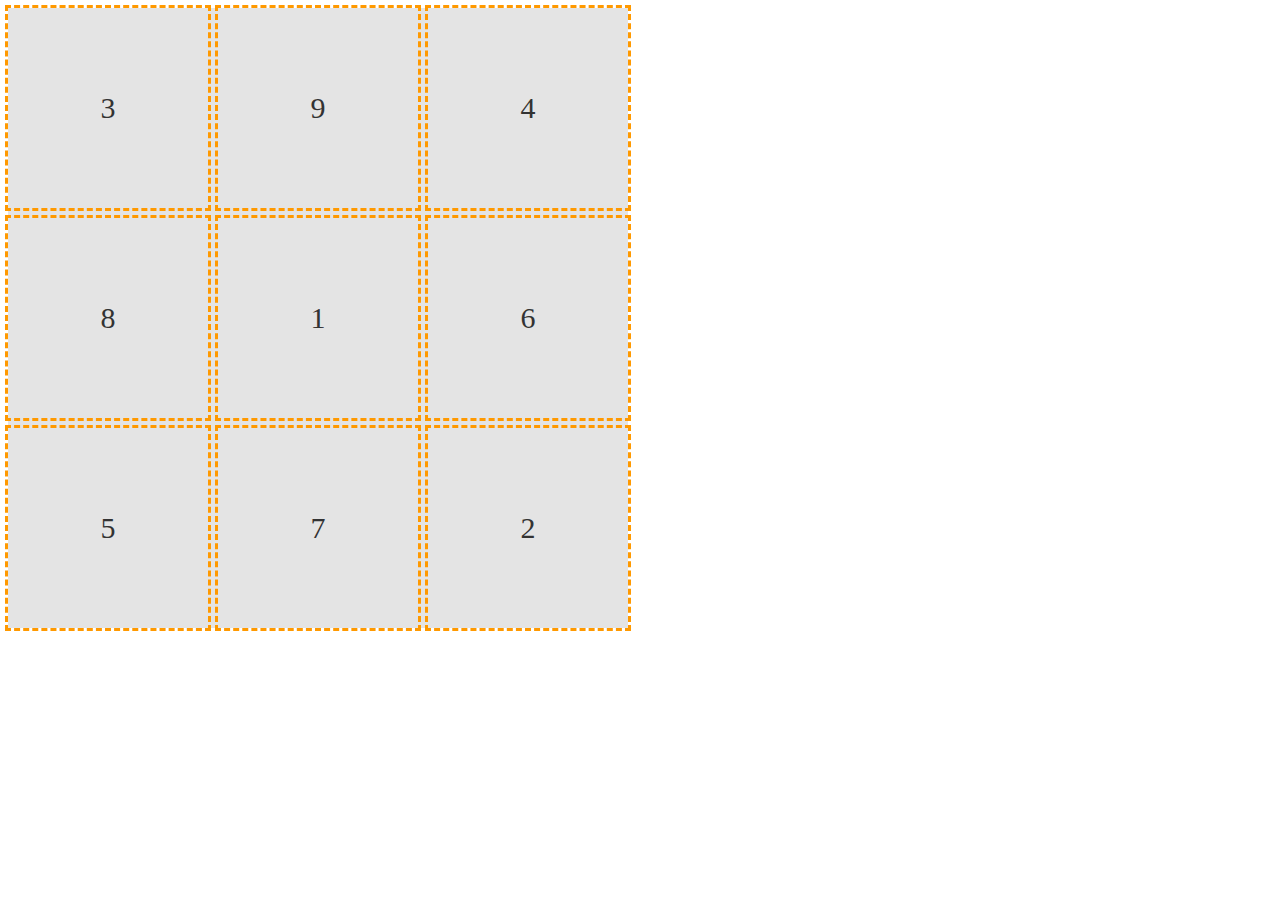
<file: Chapter05/example_05-05/index.html>
<!DOCTYPE html>
<html lang="en">
  <head>
    <link
      href="http://fonts.googleapis.com/css?family=Oswald:700"
      rel="stylesheet"
      type="text/css"
    />
    <meta charset="utf-8" />
    <title>Named Grid lines example</title>
    <meta name="viewport" content="width=device-width" />
    <link rel="stylesheet" href="styles.css" />
  </head>
  <body>
    <div class="my-first-grid">
      <div class="grid-item-1">1</div>
      <div class="grid-item-2">2</div>
      <div class="grid-item-3">3</div>
      <div class="grid-item-4">4</div>
      <div class="grid-item-5">5</div>
      <div class="grid-item-6">6</div>
      <div class="grid-item-7">7</div>
      <div class="grid-item-8">8</div>
      <div class="grid-item-9">9</div>
    </div>
  </body>
</html>
</file>
<file: Chapter01/css/styles.css>
* {
	box-sizing: border-box;
}

body {
	padding: 1rem 0.5rem;
	font-size: 1.3rem;
	line-height: 1.2;
	max-width: 60rem;
	margin: 0 auto;
	color: #333;
}

img {
	max-width: 100%;
}

.Header {
	text-align: center;
	border-bottom: 8px double #f9f9f9;
	margin-bottom: 2rem;
	padding-bottom: 1rem;
}

.Strap {
	font-size: 1rem;
}

.MoneyShot {
	position: relative;
}

.MoneyShotImg {
	border: 6px solid #e8cfa9;
	border-radius: 4px;
}

.LogoWrapper {
	display: block;
}

.ImageCaption {
	font-size: 0.75rem;
	position: absolute;
	bottom: 0.5rem;
	right: 1rem;
	padding: 3px;
	background-color: #222;
	color: #e4e4e4;
}

.IntroText {
	font-size: 1.8rem;
	font-style: italic;
}

.MethodWrapper li {
	padding: 0.4rem 0;
}

.MethodWrapper li:after {
	content: "✼";
	display: block;
	text-align: center;
	margin: 1rem 0 0.5rem 0;
	color: #eee;
}

@media screen and (min-width: 800px) {
	body {
		border-left: 4px solid #f9f9f9;
		border-right: 4px solid #f9f9f9;
		padding: 1rem 2rem;
	}

	.IntroWrapper {
		display: table;
		table-layout: fixed;
		width: 100%;
	}

	.MoneyShot,
	.IntroText {
		display: table-cell;
		width: 50%;
		vertical-align: middle;
		text-align: center;
	}

	.IntroText {
		padding: 0.5rem;
		font-size: 2.5rem;
		text-align: left;
		position: relative;
	}

	.Ingredients {
		font-size: 0.9rem;
		float: right;
		padding: 1rem;
		margin: 0 0 0.5rem 1rem;
		border-radius: 3px;
		background-color: #ffffdf;
		border: 2px solid #e8cfa9;
	}

	.Ingredients h3 {
		margin: 0;
	}
}
</file>
<file: Chapter03/example_03-03/w300.css>
.w300 {
	display: block;
}
</file>
<file: Chapter03/example_03-03/w600.css>
.w600 {
	display: block;
}
</file>
<file: Chapter03/example_03-03/w900.css>
.w900 {
	display: block;
}
</file>
<file: Chapter03/example_03-03/w1200.css>
.w1200 {
	display: block;
}
</file>
<file: Chapter03/Start/styles.css>
/* --------------------------------------------------------------------------
[EXPERIMENTAL] Multi-axis, single variable font.

Slant axis is not yet widely supported (as of February 2019) and thus this
multi-axis single variable font is opt-in rather than the default.

When using this, you will probably need to set font-variation-settings
explicitly, e.g.

  * { font-variation-settings: "slnt" 0deg }
  .italic { font-variation-settings: "slnt" 10deg }

*/
@font-face {
  font-family: 'Inter var experimental';
  font-weight: 100 900;
  font-display: swap;
  font-style: oblique 0deg 10deg;
  src: url('fonts/Inter.var.woff2') format('woff2');
}

@font-face {
  font-family: 'Inter';
  font-style: normal;
  font-weight: 400;
  font-display: swap;
  src: url('fonts/Inter-Regular.woff2') format('woff2'),
    url('fonts/Inter-Regular.woff') format('woff');
}

/*Our two Google hosted fonts can be used like this:
 *
 *font-family: 'Oswald', sans-serif;
 *font-family: 'Noto Serif', serif;
 *
 * */

html {
  box-sizing: border-box;
  /* Nicer looking fonts for OS X and iOS */
  -webkit-font-smoothing: antialiased;
  scroll-behavior: smooth;
}

*,
*:before,
*:after {
  box-sizing: inherit;
}

a {
  text-decoration: none;
}

body,
h1,
h2,
h3,
h4,
h5,
h6,
p {
  /*We will be adding our own margin to these elements as needed.*/
  margin: 0;
  /*You'll want to set font-size as needed.*/
  font-size: 1rem;
  /*No bold for h tags unless you want it*/
  font-weight: 400;
}

/*SVG defaults to display: inline which I dislike. Inline-block or inline-flex will render white space on SVG elements in HTML (where you would have defs and symbols) if the container isn't a flex box or the font-size set to 0 to crush the whitespace */
svg {
  display: block;
}

img {
  /*Make images behave responsively. Here they will scale up to 100% of their natural size*/
  max-width: 100%;
  /*Make images display as a block (UA default is usually inline)*/
  display: block;
}

/*Set a default non-variable font but then enhance if the browser supports a variable font*/
body {
  font-family: Inter, sans-serif;
  border-top: 5px solid #b50404;
  border-bottom: 5px solid #b50404;
  background-image: url('img/triangle_bg.png');
}

@supports (font-variation-settings: 'wdth' 115) {
  body {
    font-family: 'Inter var experimental';
  }
}

.rwd-MastHead {
  display: flex;
  flex-direction: column;
}

.rwd-Logo {
  color: #4a4a4a;
  display: flex;
  flex-direction: column;
  align-items: center;
}

.rwd-Logo_Main {
  font-family: 'Oswald', sans-serif;
  font-size: 46px;
}

.rwd-Logo_Secondary {
  font-size: 12px;
  text-transform: uppercase;
  letter-spacing: 2px;
}

.rwd-Nav {
  display: flex;
  flex-wrap: wrap;
  align-items: center;
  justify-content: center;
  padding: 0 20px;
  position: relative;
  margin: 10px 0 0 0;
}

.rwd-Nav_Link {
  margin: 0 10px;
  font-family: 'Oswald', sans-serif;
  text-transform: uppercase;
  font-size: 18px;
  color: #4a4a4a;
  /*We want these buttons to have a decent touch area so they are easy to click/tap*/
  display: inline-flex;
  min-height: 45px;
  align-items: center;
  /*Styles needed for the button only*/
  border: 0;
  background: none;
}

.rwd-DownloadPanel {
  opacity: 0;
  pointer-events: none;
  position: absolute;
}

.rwd-DownloadPanel[aria-hidden='false'] {
  opacity: 1;
  pointer-events: inherit;
}

.rwd-Hero_Cover {
  width: 150px;
  box-shadow: 0 8px 20px -5px #000;
  margin: 20px auto;
}

/*.rwd-Hero {*/
/*}*/

.rwd-Hero_TitleAndIntro {
  clip-path: polygon(0 6%, 100% 0%, 100% 100%, 0 94%);
  background-color: #262c28;
  padding: 80px 20px 20px;
  margin-top: 30px;
  position: relative;
}

.rwd-Hero_Description {
  font-size: 12px;
  color: #dddddd;
  line-height: 1.8;
  margin-top: 20px;
  padding-top: 25px;
  border-top: 1px solid #424242;
}

.rwd-Hero_JumpLink {
  display: flex;
  align-items: center;
  min-height: 45px;
  padding: 0 15px;
  border-radius: 33px;
  border: 1px solid #089df4;
  font-size: 13px;
  color: #fff;
  justify-content: center;
  max-width: 300px;
  margin: 40px auto;
}

.rwd-Hero_Title {
  font-family: 'Oswald', sans-serif;
  font-size: 30px;
  color: #ebebeb;
}

.rwd-Hero_TextGroup {
  position: relative;
  display: inline-block;
  line-height: 2;
}

.rwd-Hero_TextGroup i {
  position: absolute;
  left: 0;
  bottom: calc(50% + 12px);
  color: #86988c;
  font-size: 12px;
  font-style: normal;
  text-transform: uppercase;
}

.rwd-Hero_Edition {
  position: absolute;
  text-transform: uppercase;
  font-size: 13px;
  top: 40px;
  right: 20px;
}

.rwd-About {
  padding: 20px;
}

.rwd-About_Minor {
  display: flex;
  flex-direction: column;
  align-items: center;
  text-align: center;
  margin: 40px 0 0;
}

.rwd-About_MinorTitle {
  font-family: 'Oswald', sans-serif;
  font-size: 18px;
  text-transform: uppercase;
  color: #000;
}

.rwd-About_Minor p {
  font-size: 14px;
  line-height: 22px;
  margin-top: 10px;
}

.rwd-About_MajorTitle {
  font-family: 'Oswald', sans-serif;
  font-size: 22px;
  text-transform: uppercase;
  color: #000;
}

.rwd-About_Major {
  display: flex;
  flex-direction: column;
  align-items: center;
  text-align: center;
  margin: 40px 0 0;
}

.rwd-About_Major p {
  font-size: 14px;
  line-height: 22px;
  margin-top: 10px;
}

.rwd-About_Major a {
  color: #b50404;
  font-size: 14px;
  line-height: 22px;
  margin-top: 10px;
}

.rwd-Buy {
  display: flex;
  flex-direction: column;
  align-items: center;
  justify-content: center;
  padding: 20px 0;
}

.rwd-Buy_Link {
  border-radius: 25px;
  padding: 5px 20px;
  background-color: #089df4;
  display: inline-flex;
  align-items: center;
  justify-content: center;
  font-family: 'Oswald', sans-serif;
  font-size: 24px;
  text-transform: uppercase;
  color: #fff;
  margin: 10px;
}

.rwd-Reviews {
  display: flex;
  flex-direction: column;
  padding: 3rem 1rem;
  background-color: #222;
  clip-path: polygon(0 0%, 100% 6%, 100% 94%, 0 100%);
}

.rwd-Reviews_Headline {
  color: #fff;
  text-transform: uppercase;
  font-family: 'Oswald', sans-serif;
  font-size: 18px;
}

blockquote {
  font-size: 20px;
  margin: 0;
}

.rwd-Review {
  color: #fff;
  font-family: 'Noto Serif', serif;
  padding: 10px 20px;
}

.rwd-Review p {
  margin: 10px 0 40px;
}

.rwd-New {
  display: flex;
  flex-direction: column;
  padding: 20px;
}

.rwd-New_Headline {
  font-family: 'Oswald', sans-serif;
  font-size: 18px;
  text-transform: uppercase;
}

.rwd-New_Intro {
  font-size: 14px;
  line-height: 22px;
  margin-top: 10px;
}

.rwd-New_Bullet {
  font-size: 14px;
  line-height: 22px;
}

.rwd-Mailing {
  padding: 20px;
  background-color: #262c28;
}

.rwd-Mailing_Headline {
  font-family: 'Oswald', sans-serif;
  font-size: 18px;
  color: #fff;
  text-transform: uppercase;
}

.rwd-Mailing_Intro {
  font-size: 12px;
  color: #fff;
}

.rwd-Mailing_Form {
  display: flex;
  align-items: center;
  border: 2px solid #b50404;
  border-radius: 33px;
  height: 45px;
  background-color: #fff;
  padding: 0 20px;
  margin: 10px 0;
}

.rwd-Mailing_Input {
  border: 0;
  display: flex;
  height: 100%;
  flex: 1 0 auto;
}

.rwd-Mailing_Subscribe {
  outline: 0;
  color: #b50404;
  font-family: 'Oswald', sans-serif;
  font-size: 12px;
  display: flex;
  height: 100%;
  border: 0;
  align-items: center;
  background-color: transparent;
  text-transform: uppercase;
}

.rwd-Chapters {
  display: flex;
  flex-direction: column;
  padding: 20px;
}

.rwd-Chapters_Headline {
  font-family: 'Oswald', sans-serif;
  text-transform: uppercase;
  font-size: 18px;
}

.rwd-Chapters_List {
  padding: 20px;
  list-style: none;
  counter-reset: li;
  margin: 0;
}

.rwd-Chapter {
  counter-increment: li;
  font-size: 14px;
  position: relative;
  margin-bottom: 30px;
}

.rwd-Chapter::before {
  display: inline-block;
  text-align: right;
  width: 30px;
  position: absolute;
  top: -6px;
  left: -39px;
  content: counter(li);
  font-size: 25px;
  font-family: 'Oswald', sans-serif;
  color: #b50404;
}

.rwd-Chapter_Content {
  font-size: 12px;
  line-height: 1.6;
}

.rwd-Chapter_Title {
  font-weight: 600;
  font-size: 16px;
  margin-bottom: 10px;
}

.rwd-Footer {
  display: flex;
  flex-direction: column;
  padding: 0 20px;
  background-color: #262c28;
}

.rwd-Footer_SectionTitle {
  font-family: 'Oswald', sans-serif;
  font-size: 18px;
  text-transform: uppercase;
  color: #fff;
  margin: 20px 0 10px;
}

.rwd-Footer_Text {
  font-size: 12px;
  line-height: 1.6;
  color: #fff;
  margin: 10px 0;
}

.rwd-Copyright {
  color: #dcdcdc;
  margin: 20px 0;
  font-size: 10px;
}

.rwd-Footer_Link {
  color: #fff;
  text-decoration-line: underline;
  text-decoration-skip-ink: auto;
  font-size: 12px;
  text-decoration-color: #aaa;
  display: flex;
  min-height: 40px;
  align-items: center;
}

@media (min-width: 1200px) {
  .rwd-MastHead {
    flex-direction: row;
    justify-content: space-between;
    max-width: 1000px;
    margin: 0 auto;
  }
}

@media (min-width: 1000px) {
  .rwd-Nav {
    margin: 0;
    padding: 0;
  }
}
</file>
<file: Chapter04/example_04-02/styles.css>
html,
body {
	margin: 0;
	padding: 0;
}

body {
	overflow-x: hidden;
	overflow-y: scroll;
}

.Wrap {
	max-width: 1400px;
	margin: 0 auto;
}

.Header {
	width: 100%;
	height: 130px;
	background-color: #038C5A;
}

.WrapMiddle {
	width: 100%;
	font-size: 0;
	position: relative;
}

.OffCanvas-Active .Left,
.OffCanvas-Active .Middle {
	transform: translate3d(200px, 0, 0);
	transition: transform .3s;
}

.Left {
	height: 625px;
	background-color: #03A66A;
	display: inline-block;
	position: absolute;
	left: -200px;
	width: 200px;
	font-size: .9rem;
	transition: transform .3s;
}

@media (min-width: 40rem) {
	.Left {
		width: 20.8333333%;
		left: 0;
		position: relative;
	}
}

.Middle {
	height: 625px;
	background-color: #bbbf90;
	transition: transform .3s;
	font-size: .9rem;
}

@media (min-width: 40rem) {
	.Middle {
		display: inline-block;
		width: 68.75%;
	}
}

.Right {
	height: 625px;
	width: 100%;
	background-color: #03A66A;
	font-size: .9rem;
}

@media (min-width: 40rem) {
	.Right {
		width: 10.4166667%;
		display: inline-block;
	}
}

.Footer {
	height: 200px;
	width: 100%;
	background-color: #025059;
}
</file>
<file: Chapter04/example_04-03/styles.css>
html,
body {
	margin: 0;
	padding: 0;
}

.CenterMe {
	background-color: indigo;
	color: #ebebeb;
	font-family: 'Oswald', sans-serif;
	font-size: 2rem;
	text-transform: uppercase;
	height: 200px;
	display: flex;
	align-items: center;
	justify-content: center;
}
</file>
<file: Chapter04/example_04-07/styles.css>
html,
body {
	margin: 0;
	padding: 0;
	font-family: "Oswald", sans-serif;
	color: #ebebeb;
}

.FlexWrapper {
	background-color: indigo;
	display: flex;
	justify-content: space-around;
	height: 200px;
	width: 100%;
}

.FlexItem {
	border: 1px solid #ebebeb;
	background-color: #34005b;
	display: flex;
	height: 100px;
}

.FlexOne {
	flex: 1.5 0 auto;
}

.FlexTwo,
.FlexThree {
	flex: 1 0 auto;
}
</file>
<file: Chapter04/example_04-09/styles.css>
html,
body {
  margin: 0;
  padding: 0;
  font-family: 'Oswald', sans-serif;
  color: #ebebeb;
}

.FlexWrapper {
  background-color: indigo;
  display: flex;
  flex-direction: column;
}

.FlexItems {
  display: flex;
  align-items: center;
  min-height: 6.25rem;
  padding: 1rem;
}

.FlexHeader {
  background-color: #105b63;
  order: 1;
}

.FlexContent {
  background-color: #fffad5;
  order: 2;
}

.FlexSideOne {
  background-color: #ffd34e;
  order: 3;
}

.FlexSideTwo {
  background-color: #db9e36;
  order: 4;
}

.FlexFooter {
  background-color: #bd4932;
  order: 5;
}

@media (min-width: 30rem) {
  .FlexWrapper {
    flex-flow: row wrap;
  }
  .FlexHeader {
    width: 100%;
  }
  .FlexContent {
    flex: 1 0 auto;
    order: 3;
  }
  .FlexSideOne {
    width: 150px;
    order: 2;
  }
  .FlexSideTwo {
    width: 150px;
    order: 4;
  }
  .FlexFooter {
    width: 100%;
  }
}
</file>
<file: Chapter05/example_05-01/styles.css>
.my-first-grid {
  display: grid;
  grid-gap: 10px;
  grid-template-rows: 200px 200px;
  grid-template-columns: 200px 200px;
  background-color: #e4e4e4;
}

.grid-item-1 {
  grid-row: 1;
  grid-column: 1;
}
.grid-item-2 {
  grid-row: 1;
  grid-column: 2;
}
.grid-item-3 {
  grid-row: 2;
  grid-column: 1;
}
.grid-item-4 {
  grid-row: 2;
  grid-column: 2;
}

[class^='grid-item'] {
  outline: 3px dashed #f90;
  font-size: 30px;
  color: #333;
}
</file>
<file: Chapter05/example_05-03/styles.css>
.my-first-grid {
  display: inline-grid;
  grid-gap: 10px;
  grid-template-rows: 200px 200px;
  grid-template-columns: 200px 200px;
  grid-auto-rows: 100px 150px;
  grid-auto-columns: 100px 150px;
  grid-auto-flow: column;
  background-color: #e4e4e4;
}

.grid-item-1 {
  grid-row: 1;
  grid-column: 1;
}
.grid-item-2 {
  grid-row: 1;
  grid-column: 2;
}
.grid-item-3 {
  grid-row: 2;
  grid-column: 1;
}
.grid-item-4 {
  grid-row: 2;
  grid-column: 2;
}

[class^='grid-item'] {
  display: grid;
  align-items: center;
  justify-content: center;
  outline: 3px dashed #f90;
  font-size: 30px;
  color: #333;
}
</file>
<file: Chapter05/example_05-04/styles.css>
.container {
  font-size: 28px;
  font-family: sans-serif;
  display: grid;
  grid-gap: 30px;
  background-color: #ddd;
  grid-template-columns: repeat(4, 1fr);
  grid-auto-rows: 100px;
  grid-auto-flow: row dense;
}

[class^='grid-item'] {
  outline: 1px #f90 dashed;
  display: grid;
  background-color: goldenrod;
  align-items: center;
  justify-content: center;
}

.grid-item3 {
  grid-column: 2/-1;
}

.grid-item6 {
  grid-row: 3/6;
  grid-column: 3 / 5;
}

.grid-item17 {
  grid-row: 6 / span 2;
  grid-column: 2/3;
}

.grid-item4 {
  grid-row: 4 / 7;
}
</file>
<file: Chapter05/example_05-05/styles.css>
.my-first-grid {
  display: inline-grid;
  grid-gap: 10px;
  grid-template-columns: [left-start] 200px [left-end center-start] 200px [center-end right-start] 200px [right-end];
  grid-template-rows: [top-start] 200px [top-end middle-start] 200px [middle-end bottom-start] 200px [bottom-end];
  background-color: #e4e4e4;
}

[class^='grid-item'] {
  display: grid;
  align-items: center;
  justify-content: center;
  outline: 3px dashed #f90;
  font-size: 30px;
  color: #333;
}

.grid-item-1 {
  grid-area: middle / center;
}

.grid-item-2 {
  grid-area: bottom / right;
}

.grid-item-3 {
  grid-area: top / left;
}

.grid-item-4 {
  grid-column: right-start / right-end;
  grid-row: top-start / top-end;
}

.grid-items-5 {
  grid-column: left-start / middle-start;
  grid-row: middle-end / bottom-end;
}

.grid-item-6 {
  grid-column: right-start / right-end;
  grid-row: middle-start / middle-end;
}

.grid-item-7 {
  grid-column: center-start / center-end;
  grid-row: middle-end / bottom-end;
}

.grid-item-8 {
  grid-column: left-start / left-end;
  grid-row: top-end / bottom-start;
}

.grid-item-9 {
  grid-column: center-start / center-end;
  grid-row: top-start / top-end;
}
</file>
